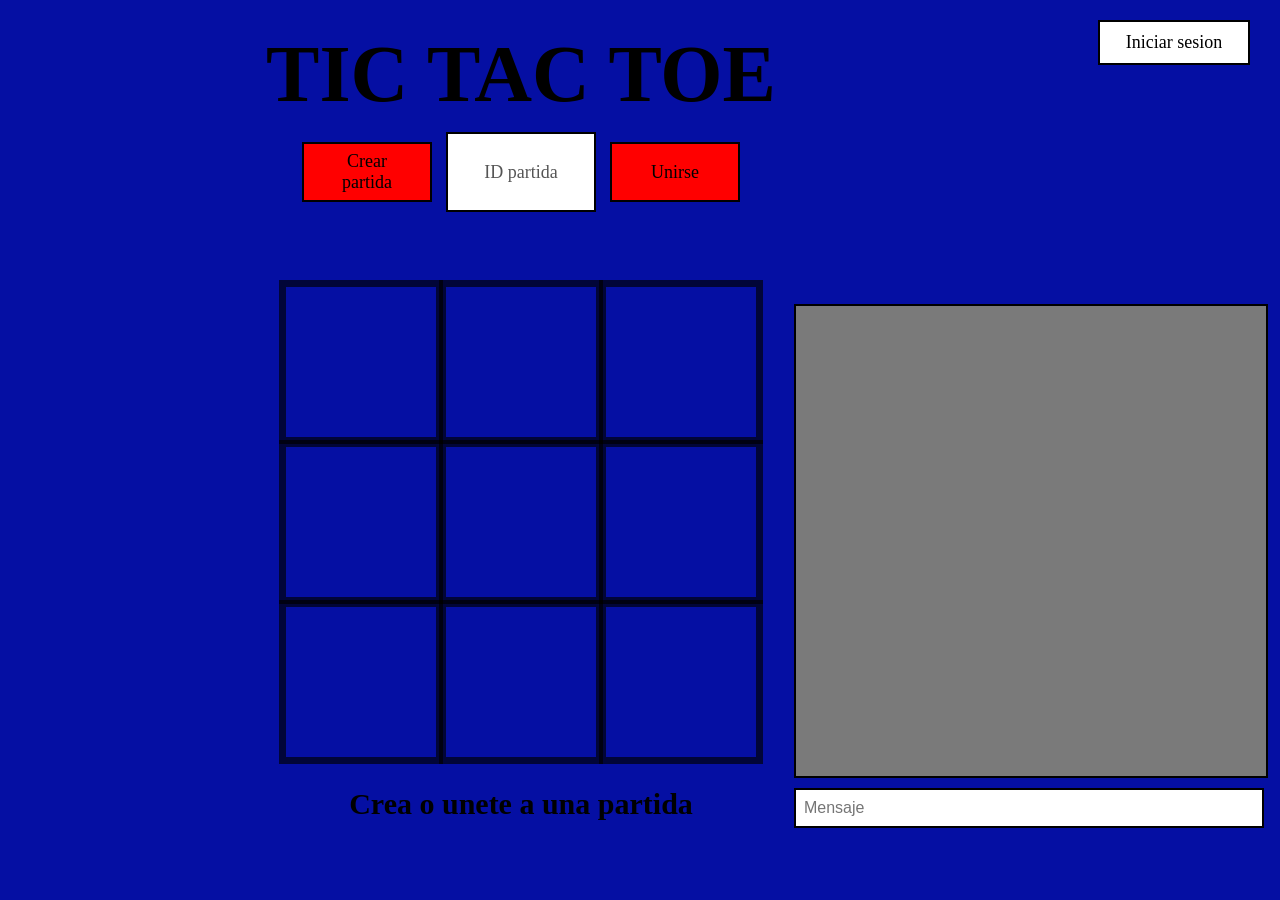
<file: index.html>
<!DOCTYPE html>
<html lang="es">
<head>
    <meta charset="UTF-8">
    <meta name="viewport" content="width=device-width, initial-scale=1.0">
    <title>Redirigiendo...</title>
    <meta http-equiv="refresh" content="0; url=./public/index.html">
</head>
<body>
    <script>
        window.location.replace("./public/index.html");
    </script>
</body>
</html>
</file>
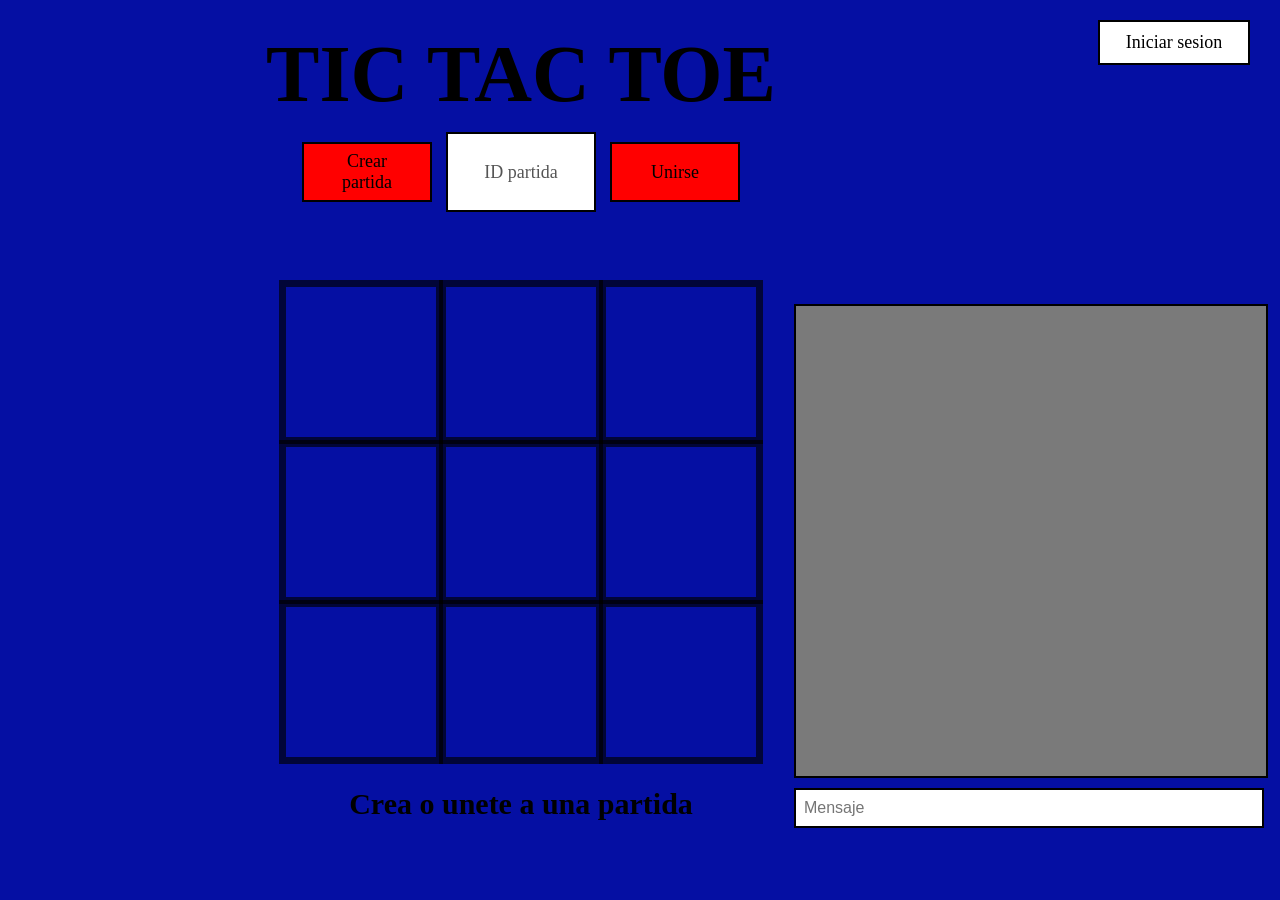
<file: public/index.html>
<!DOCTYPE html>
<html lang="es">
<head>
    <meta charset="UTF-8">
    <meta name="viewport" content="width=device-width, initial-scale=1.0">
    <title>TIC TAC TOE</title>
    <link rel="stylesheet" href="./css/styles.css">
    <link rel="shortcut icon" href="../Assets/logo pagina.png" type="image/x-icon">
</head>
<body>
    <div class="auth-actions">
        <a class="auth-link-button" id="loginLink" href="./login.html">Iniciar sesion</a>
        <span class="auth-user" id="userInfo" hidden></span>
        <button class="auth-link-button logout-button" id="logoutBtn" type="button" hidden>Cerrar sesion</button>
    </div>

    <main class="game-layout">
        <div id="Juego">
            <h1>TIC TAC TOE</h1>
            <div class="match-toolbar">
                <button class="juego match-toolbar-btn" id="createGameBtn" type="button">Crear partida</button>
                <input class="match-toolbar-code" id="joinGameInput" type="text" placeholder="ID partida">
                <button class="juego match-toolbar-btn" id="joinGameBtn" type="button">Unirse</button>
            </div>
            <p id="matchInfo"></p>
            <div id="Celdas">
                <div cellIndex="0" class="celda"></div>
                <div cellIndex="1" class="celda"></div>
                <div cellIndex="2" class="celda"></div>
                <div cellIndex="3" class="celda"></div>
                <div cellIndex="4" class="celda"></div>
                <div cellIndex="5" class="celda"></div>
                <div cellIndex="6" class="celda"></div>
                <div cellIndex="7" class="celda"></div>
                <div cellIndex="8" class="celda"></div>
            </div>
            <h2 id="statusText"></h2>
            <div class="match-actions">
                <button class="juego" id="leaveGameBtn" type="button" hidden>SALIR</button>
            </div>
        </div>

        <aside class="chat-panel">
            <div class="chat-box">
                <div class="chat-messages"></div>
                <div class="chat-input-area">
                    <input class="chat-input" type="text" placeholder="Mensaje" aria-label="Mensaje del chat">
                </div>
            </div>
        </aside>
    </main>

    <script src="./js/app-paths.js"></script>
    <script src="./js/index-auth.js"></script>
    <script src="../ScriptJuego/game.js"></script>
</body>
</html>
</file>
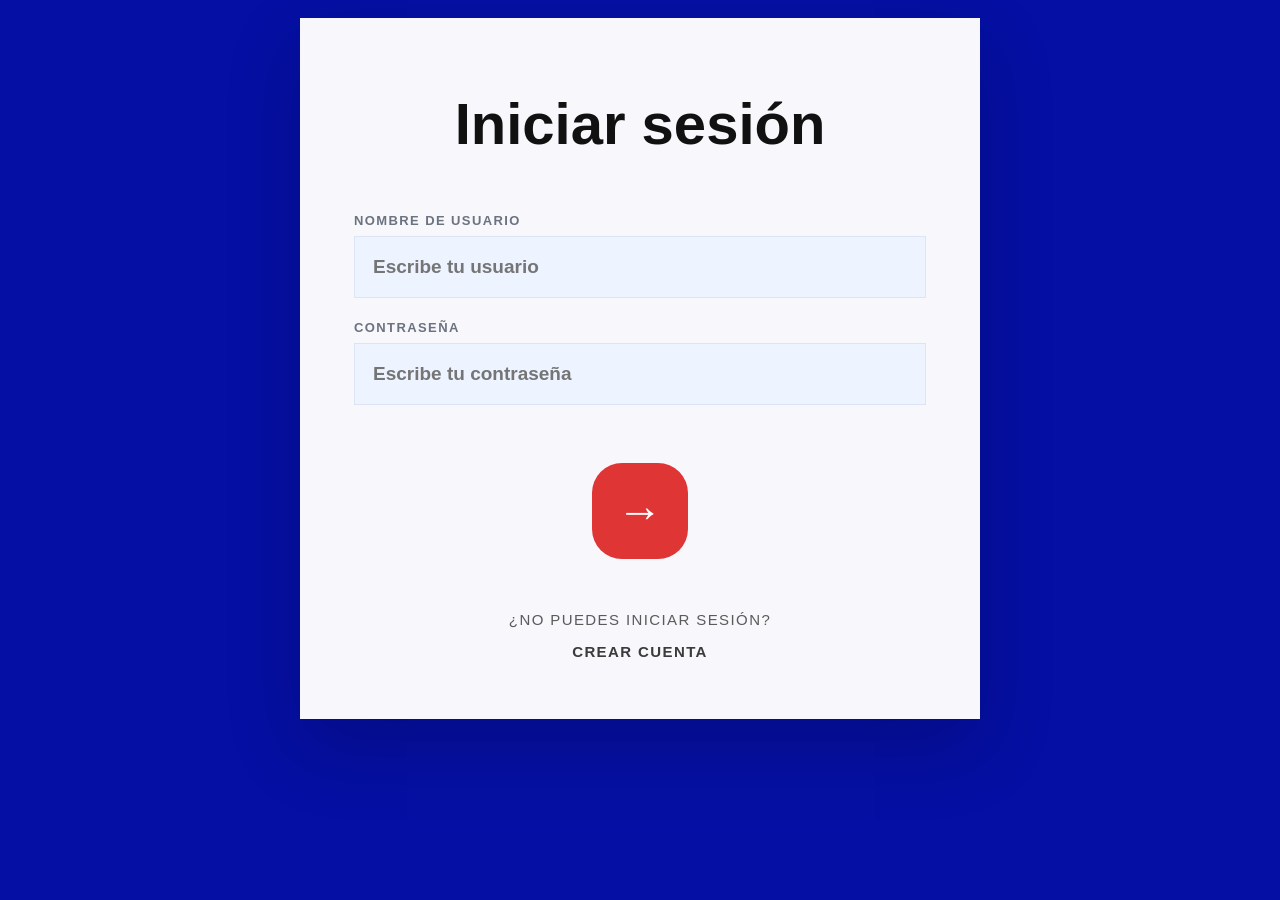
<file: public/login.html>
<!DOCTYPE html>
<html lang="es">
<head>
    <meta charset="UTF-8">
    <meta name="viewport" content="width=device-width, initial-scale=1.0">
    <title>Login</title>
    <link rel="stylesheet" href="./css/styles.css">
    <link rel="shortcut icon" href="../Assets/logo pagina.png" type="image/x-icon">
</head>
<body>
    <div class="container auth-card">
        <h2>Iniciar sesión</h2>
        <form id="loginForm" class="auth-form">
            <label class="auth-field" for="username">
                <span>Nombre de usuario</span>
                <input type="text" id="username" placeholder="Escribe tu usuario" required>
            </label>
            <label class="auth-field" for="password">
                <span>Contraseña</span>
                <input type="password" id="password" placeholder="Escribe tu contraseña" required>
            </label>
           
            <button id="formulario" type="submit" aria-label="Entrar">→</button>
        </form>
        <p id="error"></p>
        <p class="auth-link">¿No puedes iniciar sesión?</p>
        <p class="auth-link auth-link-strong"><a href="./register.html">Crear cuenta</a></p>
    </div>

    <script src="./js/app-paths.js"></script>
    <script src="./js/login.js"></script>
</body>
</html>
</file>
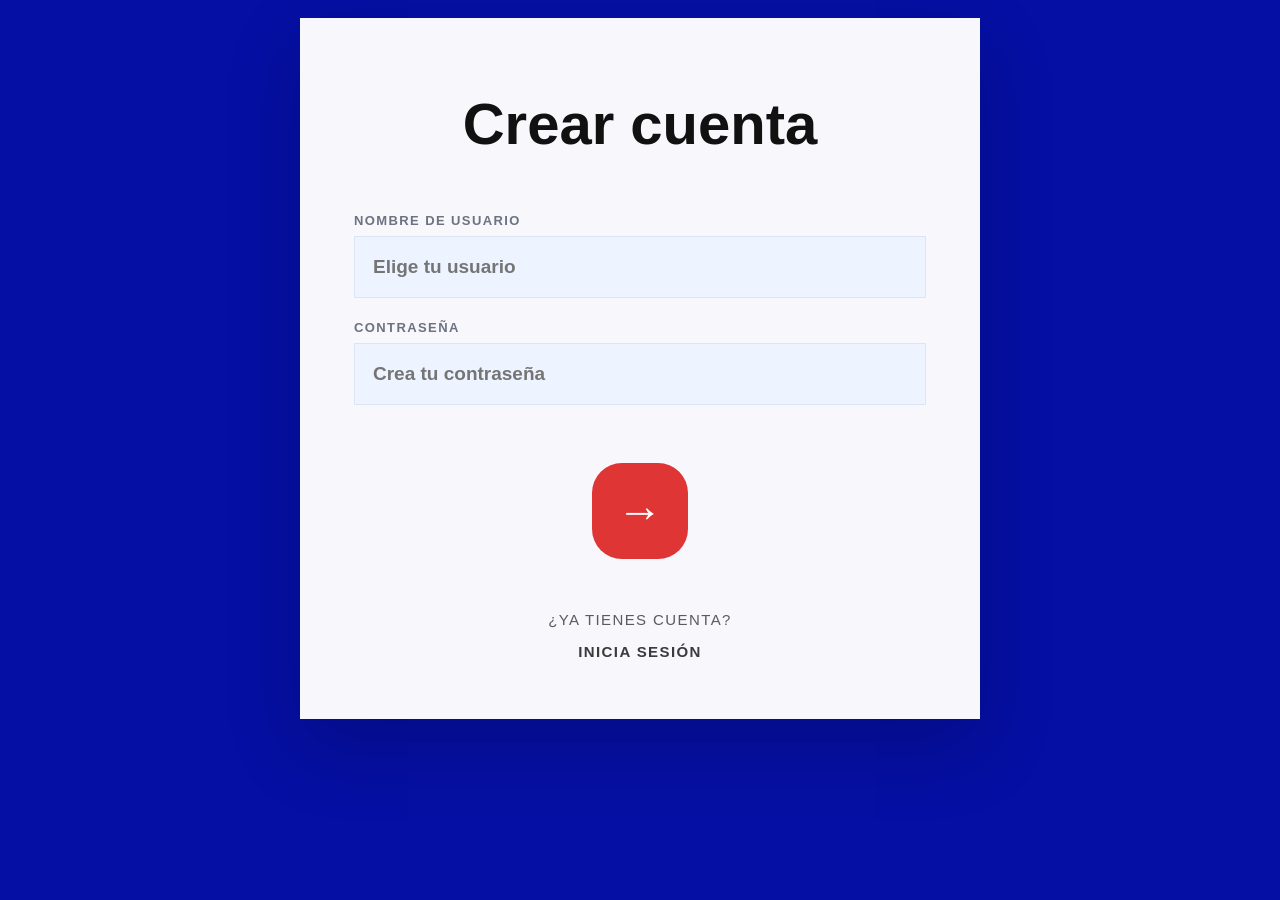
<file: public/register.html>
<!DOCTYPE html>
<html lang="es">
<head>
    <meta charset="UTF-8">
    <meta name="viewport" content="width=device-width, initial-scale=1.0">
    <title>Registro</title>
    <link rel="stylesheet" href="./css/styles.css">
    <link rel="shortcut icon" href="../Assets/logo pagina.png" type="image/x-icon">
</head>
<body>
    <div class="container auth-card">
        <h2>Crear cuenta</h2>
        <form id="registerForm" class="auth-form">
            <label class="auth-field" for="username">
                <span>Nombre de usuario</span>
                <input type="text" id="username" placeholder="Elige tu usuario" required>
            </label>
            <label class="auth-field" for="password">
                <span>Contraseña</span>
                <input type="password" id="password" placeholder="Crea tu contraseña" required>
            </label>
            <button id="formulario" type="submit" aria-label="Crear cuenta">→</button>
        </form>
        <p id="message"></p>
        <p class="auth-link">¿Ya tienes cuenta?</p>
        <p class="auth-link auth-link-strong"><a href="./login.html">Inicia sesión</a></p>
    </div>

    <script src="./js/app-paths.js"></script>
    <script src="./js/register.js"></script>
</body>
</html>
</file>
<file: public/css/styles.css>
body {
    background-color: #050FA3;
    margin: 0;
}

.game-layout {
    min-height: 100vh;
    display: grid;
    grid-template-columns: auto 220px;
    gap: 18px;
    align-items: start;
    justify-content: center;
    padding: 24px;
    box-sizing: border-box;
}

.chat-panel {
    display: flex;
    justify-content: flex-start;
    align-self: start;
    margin-top: 280px;
}

.chat-box {
    width: 100%;
    display: flex;
    flex-direction: column;
    gap: 10px;
    padding: 0;
    background: transparent;
    border: none;
    box-sizing: border-box;
}

.chat-messages {
    width: 470px;
    height: 470px;
    background: #7a7a7a;
    border: 2px solid black;
}

.chat-input-area {
    display: block;
    margin-top: 0;
}

.chat-input {
    width: 470px;
    height: 40px;
    border: 2px solid black;
    padding: 0 8px;
    font-size: 16px;
    box-sizing: border-box;
    font-family: Arial, Helvetica, sans-serif;
}

button.juego {
    height: 60px;
    width: 120px;
    background-color: red;
    font-family: "Permanent Marker", cursive;
}


.auth-actions {
    position: fixed;
    top: 20px;
    right: 30px;
    display: flex;
    align-items: center;
    gap: 12px;
}

[hidden] {
    display: none !important;
}

.auth-link-button,
.auth-user {
    display: inline-flex;
    align-items: center;
    justify-content: center;
    min-width: 120px;
    padding: 10px 14px;
    border: 2px solid black;
    background-color: white;
    color: black;
    font-size: 18px;
    font-family: "Permanent Marker", cursive;
    text-decoration: none;
}

.auth-link-button {
    cursor: pointer;
}

.auth-link-button:hover {
    color: white;
    background-color: red;
}

.logout-button {
    width: auto;
}


h1{
    margin-top: 5px;
    margin-bottom: 10px;
    font-size: 80px;
    font-size: 80px;    
}

h2{
    font-size: 30px;
}

.juego:hover {
    box-shadow: 0 0 15px #ff4b2b;
}

.celda {
    width: 150px;
    height: 150px;
    border: 5px solid;
    box-shadow: 0 0 0 2px;
    font-size: 100px;
    cursor: pointer;
    transition: transform 0.2s ease;
}

.celda:hover{
    transform: scale(1.08);
    background-color: #1120F0;
    
}

#Juego {
    font-family: "Permanent Marker", cursive;
    text-align: center;
}

.match-toolbar {
    display: flex;
    justify-content: center;
    align-items: center;
    gap: 14px;
    margin: 12px auto 28px;
    flex-wrap: wrap;
}

.match-toolbar-btn {
    min-width: 130px;
    height: 80px;
    padding: 0 18px;
    font-size: 18px;
    border: 2px solid black;
    cursor: pointer;
}

.match-toolbar-code {
    width: 150px;
    height: 80px;
    border: 2px solid black;
    background: white;
    color: black;
    font-size: 18px;
    font-family: "Permanent Marker", cursive;
    text-align: center;
    padding: 0 16px;
    box-sizing: border-box;
    outline: none;
}

.match-toolbar-code::placeholder {
    color: #555;
}

#matchInfo {
    min-height: 28px;
    margin: 0 0 14px;
    font-size: 20px;
}

.match-actions {
    display: flex;
    justify-content: center;
    gap: 14px;
    margin-top: 18px;
}

.board-disabled .celda {
    cursor: not-allowed;
    opacity: 0.65;
}

.board-disabled .celda:hover {
    transform: none;
    background-color: transparent;
}

#Celdas {
    display: grid;
    grid-template-columns: repeat(3, auto);
    width: fit-content;
    margin: auto;
}

/* BRILLO EN QUIEN GANA */

.win {
    background-color: yellow;
    box-shadow: 0 0 15px yellow;
    transition: background-color 0.4s ease, transform 0.3s ease;
}



/*LOGIN CSS */

#formulario{
    background: #df3535;
    margin: 36px auto 0;
    min-height: 96px;
    width: 96px;
    border: none;
    border-radius: 30px;
    color: white;
    font-size: 46px;
    font-weight: 700;
    line-height: 1;
    cursor: pointer;
    transition: transform 0.2s ease, box-shadow 0.2s ease;
    display: flex;
    align-items: center;
    justify-content: center;
}

#formulario:hover {
    transform: translateY(-2px);
    box-shadow: 0 18px 34px rgba(223, 53, 53, 0.35);
}

.container {
    width: min(680px, calc(100% - 32px));
    margin: 18px auto;
    padding: 72px 54px 44px;
    background: rgba(255, 255, 255, 0.97);
    border-radius: 0;
    box-shadow: 0 28px 70px rgba(0, 0, 0, 0.18);
    box-sizing: border-box;
}

.container h2 {
    margin: 0 0 56px;
    font-size: 58px;
    text-align: center;
    color: #111111;
    font-family: Arial, Helvetica, sans-serif;
    font-weight: 700;
}

.container form,
.auth-form {
    display: flex;
    flex-direction: column;
    gap: 22px;
}

.auth-field {
    display: flex;
    flex-direction: column;
    gap: 8px;
}

.auth-field span {
    font-family: Arial, Helvetica, sans-serif;
    font-size: 13px;
    font-weight: 700;
    letter-spacing: 1.4px;
    text-transform: uppercase;
    color: #6b7280;
}

.container input,
.auth-field input {
    width: 100%;
    min-height: 62px;
    padding: 0 18px;
    border: 1px solid #dbe5f5;
    border-radius: 0;
    background: #edf3ff;
    color: #111827;
    font-size: 19px;
    font-weight: 600;
    box-sizing: border-box;
    outline: none;
    transition: border-color 0.2s ease, box-shadow 0.2s ease, background-color 0.2s ease;
}

.container input:focus,
.auth-field input:focus {
    border-color: #96afd9;
    background: #ffffff;
    box-shadow: 0 0 0 4px rgba(150, 175, 217, 0.18);
}

.auth-check {
    display: flex;
    align-items: center;
    gap: 10px;
    margin-top: 4px;
    font-family: Arial, Helvetica, sans-serif;
    font-size: 14px;
    color: #2d2d2d;
}

.auth-check input {
    width: 18px;
    min-height: 18px;
    height: 18px;
    margin: 0;
    accent-color: #df3535;
}

#error,
#message {
    min-height: 24px;
    margin: 18px 0 0;
    text-align: center;
    font-size: 16px;
    font-weight: 600;
    color: #b42318;
}

.landing {
    min-height: 100vh;
    display: flex;
    align-items: center;
    justify-content: center;
    padding: 24px;
    box-sizing: border-box;
}

.landing-card {
    width: min(480px, 100%);
    padding: 32px;
    background: white;
    border-radius: 16px;
    text-align: center;
    font-family: "Permanent Marker", cursive;
}

.landing-text {
    font-size: 22px;
    margin-bottom: 24px;
}

.landing-actions {
    display: flex;
    justify-content: center;
    gap: 16px;
    flex-wrap: wrap;
}

.auth-link {
    margin-top: 10px;
    text-align: center;
    font-size: 15px;
    color: #5b5b5b;
    font-family: Arial, Helvetica, sans-serif;
    text-transform: uppercase;
    letter-spacing: 1.4px;
}

.auth-link-strong {
    margin-top: 6px;
}

.auth-link a {
    color: #3b3b3b;
    text-decoration: none;
    font-weight: 700;
}

.auth-link a:hover {
    text-decoration: underline;
}

@media (max-width: 640px) {
    .game-layout {
        grid-template-columns: 1fr;
        gap: 16px;
        padding: 96px 16px 24px;
        justify-items: center;
    }

    .chat-panel {
        justify-content: center;
    }

    .container {
        margin: 0 auto;
        min-height: 100vh;
        padding: 40px 22px 28px;
        width: 100%;
    }

    .container h2 {
        font-size: 42px;
        margin-bottom: 34px;
    }

    #formulario {
        width: 84px;
        min-height: 84px;
        font-size: 38px;
    }
}

header {
    display: flex;
    justify-content: flex-end;
    align-items: center;
    background: #6b1414;
    color: white;
    padding: 10px 20px;
}

.header-right {
    display: flex;
    align-items: center;
    gap: 15px;
}

.user {
    display: flex;
    align-items: center;
    gap: 10px;
    font-size: 14px;
}

.icon {
    font-size: 18px;
}

.logout {
    width: auto;
    padding: 5px 10px;
    font-size: 12px;
    cursor: pointer;
}
</file>
